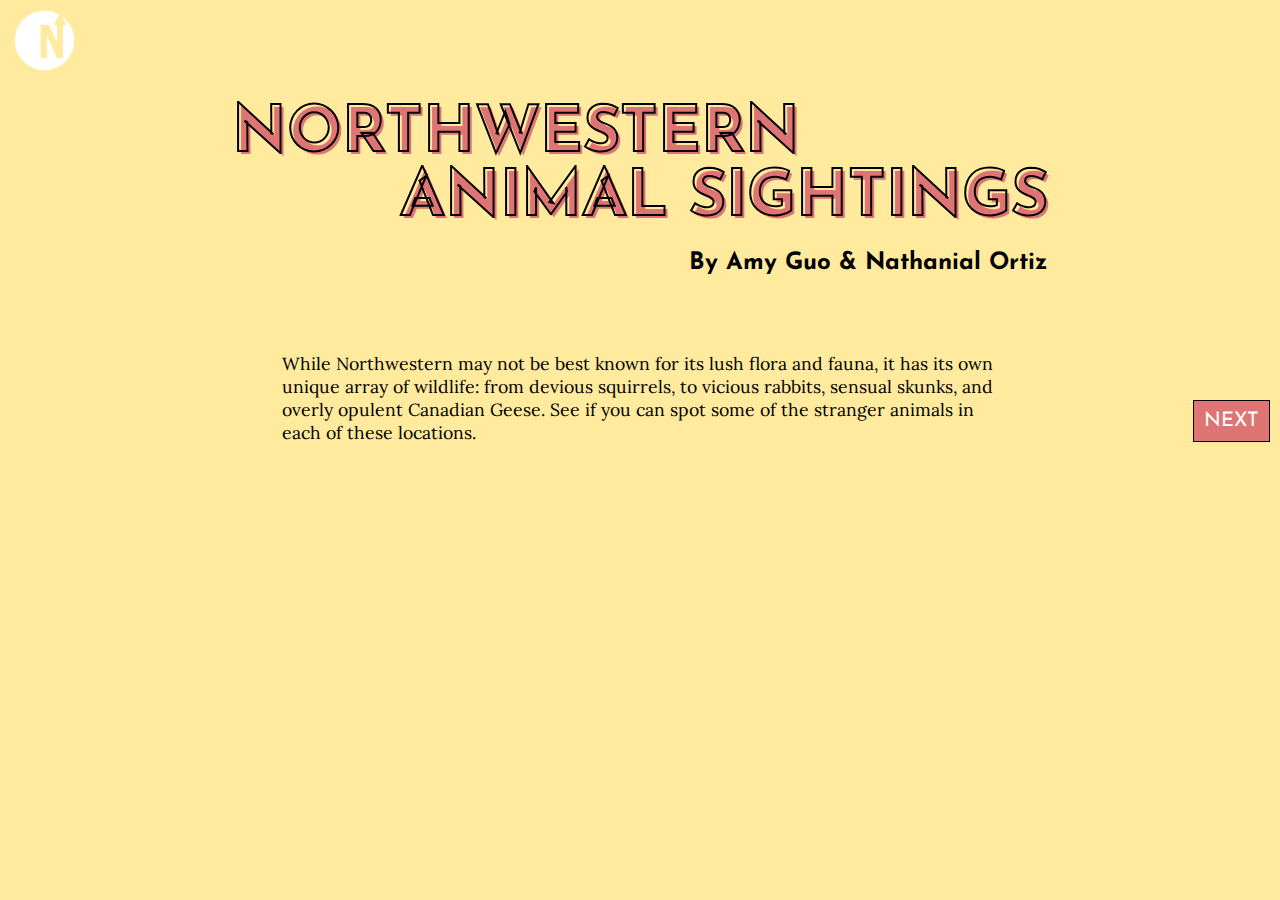
<file: HorizontalNagivationWithJS/index.html>
<!DOCTYPE html>
<html lang="en">
  <head>
    <meta charset="UTF-8" />
    <meta http-equiv="X-UA-Compatible" content="IE=edge" />
    <meta name="viewport" content="width=device-width, initial-scale=1.0" />
    <title>Northwestern Animal Spottings</title>
    <link rel="preconnect" href="https://fonts.gstatic.com" />
    <link
      href="https://fonts.googleapis.com/css2?family=Josefin+Sans:wght@700&display=swap"
      rel="stylesheet"
    />
    <link
      href="https://fonts.googleapis.com/css2?family=Lora&display=swap"
      rel="stylesheet"
    />
    <link rel="stylesheet" href="style.css" />
  </head>
  <body>
    <nav class="mag-navbar">
      <a class="homepage-link" href="https://northbynorthwestern.com/">
        <svg
          version="1.0"
          xmlns="http://www.w3.org/2000/svg"
          class="nbn-logo-nav"
          viewBox="0 0 1024.000000 1024.000000"
          preserveAspectRatio="xMidYMid meet"
        >
          <g
            class="svg-path nbn-path"
            transform="translate(0.000000,1024.000000) scale(0.100000,-0.100000)"
            fill="currentColor"
            stroke="none"
          >
            <path
              d="M4940 9953 c-891 -34 -1755 -309 -2480 -788 -714 -472 -1315 -1155        -1690 -1920 -256 -524 -403 -1040 -472 -1665 -20 -181 -17 -778 5 -965 138        -1165 628 -2168 1439 -2950 979 -943 2278 -1447 3551 -1377 361 20 653 64        1008 153 1403 350 2469 1207 3139 2524 267 524 425 1046 497 1635 25 207 25        772 0 985 -156 1312 -712 2376 -1662 3179 -147 125 -295 240 -300 234 -2 -2        155 -307 350 -678 195 -371 355 -678 355 -682 0 -5 -128 -8 -285 -8 l-285 0 0        -2690 0 -2690 -472 2 -471 3 -835 1877 c-459 1033 -838 1875 -843 1872 -5 -3        -9 -795 -9 -1885 l0 -1879 -490 0 -490 0 0 2695 0 2695 676 0 676 0 25 -27        c14 -16 49 -84 80 -153 296 -676 1177 -2651 1184 -2656 5 -3 9 582 9 1415 l0        1421 -255 0 c-140 0 -255 3 -255 6 0 3 194 374 431 825 237 451 433 828 436        838 4 15 -14 29 -84 69 -610 343 -1327 544 -2084 582 -186 9 -229 10 -399 3z"
            ></path>
          </g>
        </svg>
      </a>
    </nav>
    <div id="content">
      <div class="header">
        <h1>
          <span style="float: left">NORTHWESTERN</span>
          <span style="float: right">ANIMAL SIGHTINGS</span>
        </h1>
        <h2 class="names">By Amy Guo & Nathanial Ortiz</h2>
      </div>
      <div class="text">
        <p>
          While Northwestern may not be best known for its lush flora and fauna,
          it has its own unique array of wildlife: from devious squirrels, to
          vicious rabbits, sensual skunks, and overly opulent Canadian Geese.
          See if you can spot some of the stranger animals in each of these
          locations.
        </p>

        <!--when you click this button, it will call the changepage function on the first page-->
        <button onclick="change(0)" class="next">NEXT</button>
      </div>
    </div>

    <!--import your javascript-->
    <script src="script.js"></script>
  </body>
</html>
</file>
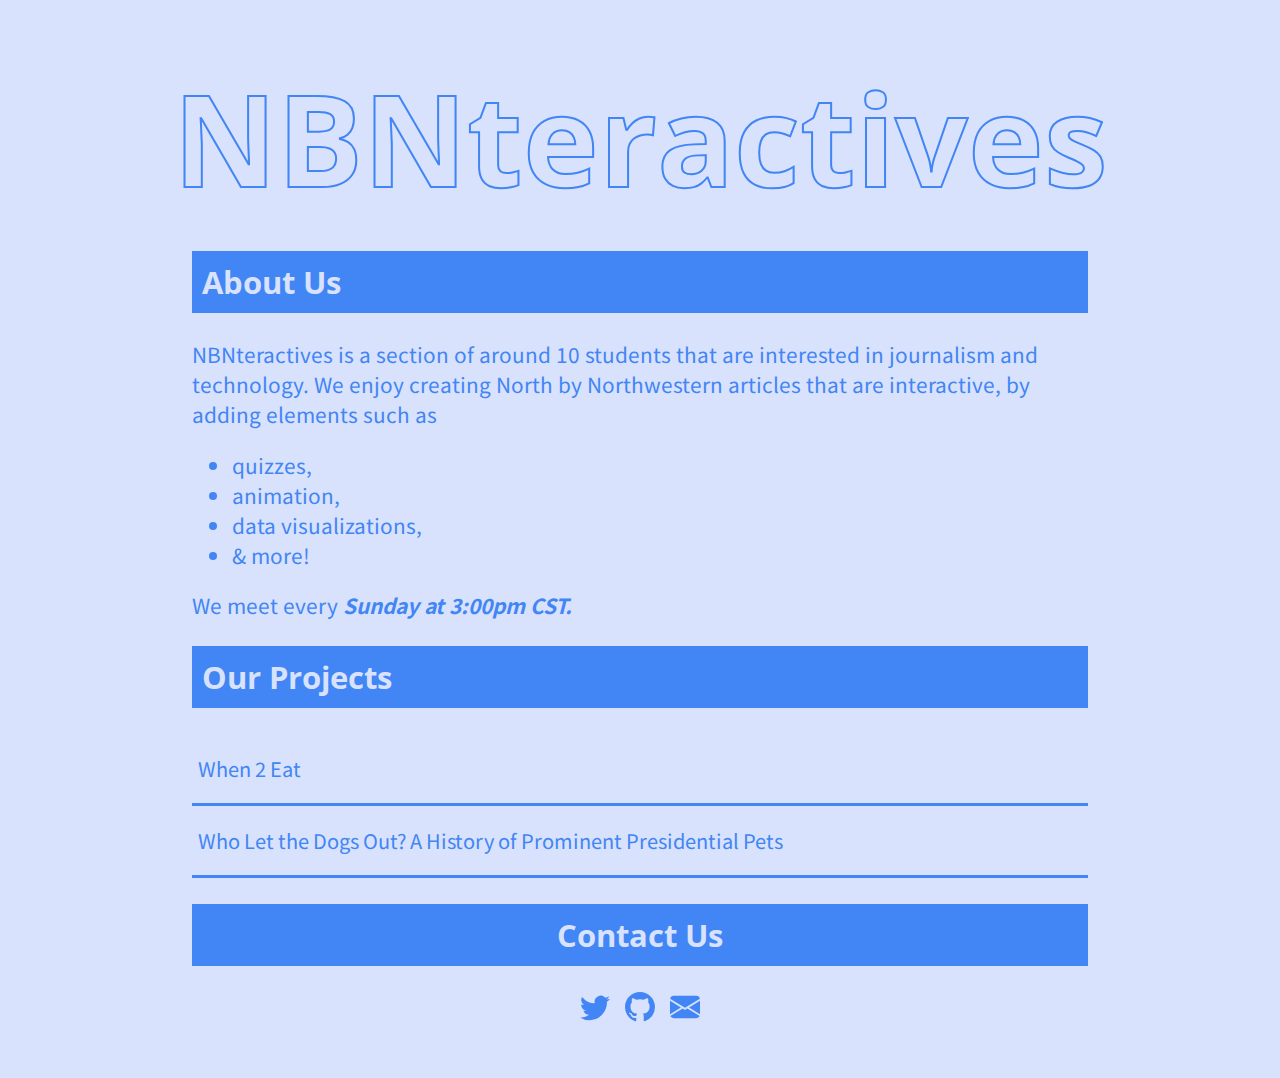
<file: HTML_CSS/index.html>
<!DOCTYPE html><!-- this must be the first thing in the document!-->

<!--the html tag surrounds all the html content in your document-->
<html lang="en">

<!-- The head tag contains all your meta data! -->
  <head>
    <meta charset="UTF-8" />

    <!-- this makes it so your content will scale, depending on the size of the user's device-->
    <meta name="viewport" content="width=device-width, initial-scale=1.0" />

    <!--this is your title, which shows up as the name on your tab-->
    <title>NBNteractives</title>

    <!-- Link to external Google Fonts -->
    <link rel="preconnect" href="https://fonts.gstatic.com">
<link href="https://fonts.googleapis.com/css2?family=Noto+Sans+JP:wght@300&family=Open+Sans:ital,wght@1,700&display=swap" rel="stylesheet">

<!--Link to an external stylesheet-->
    <link rel="stylesheet" href="style.css">
  </head>


  <!--  the body tag is the visible content of your page! (basically anything that doesn't go in <head>)-->
  <body>

    <!--This is your top-level header (h1), it should usually be the title of your article -->
    <h1>NBNteractives</h1>

    <!--this is a div section for the content, in this case the About, Projects, and Contact Us Section--> 
    <div class = "content">

      <!-- div section for the About Section-->
    <div class = "about">

      <!-- This specifies a heading of a different level. It isn't the title of your article, but a subsection, which is why you use the h2 tag. -->
<h2> About Us</h2>

<!-- A paragraph, <p> that describes what NBNteractives is!-->
    <p>
      NBNteractives is a section of around 10 students that are interested in
      journalism and technology. We enjoy creating North by Northwestern
      articles that are interactive, by adding elements such as
      
      <!--the <ul> tag defines an unordered list-->
      <ul>
        <!-- each <li> in an unordered list is a bullet point -->
          <li>quizzes,</li>
          <li>animation,</li>
          <li>data visualizations,</li>
          <li>& more!</li>
      </ul> We meet every 
      <!-- this <em> tag emphasizes specific text in your paragraph. -->
        <!-- within the <em> tag, I included a link using the <a> tag-->
          <!--the href="https://zoom.us/" attribute links the text to Zoom (pretend its a link to our zoom meeting LOL) -->
          <!--the target="blank" attribute opens the link on a new page -->
        <em> <a href="https://zoom.us/" target="_blank"> Sunday at 3:00pm CST. </a></em>
    
    </p>

</div>

<!--Div Section for Projects-->
<div class = "projects">
  <!-- Another <h2> which defines what the subsection is about!-->
    <h2> Our Projects</h2>

    <!--Accordion tutorial from https://www.w3schools.com/howto/howto_js_accordion.asp -->

    <!--Accordion for When 2 Eat-->
    <button class="accordion">When 2 Eat</button>

    <!-- this panel is hidden until the user presses the button above-->
    <div class="panel">

      
      <img src="when2eat.png">
      <p> <em>Description:</em> Whether you're looking for a late-night bite or a new brunch spot, enter a time and a day of the week and we'll let you know which Evanston restaurants are open!</p>

      <p> <em>Author:</em> David Deloso</p>

      <p> <em>Technologies Used:</em> d3.js, leaflet.js</p>

      <p> <em>Date Published:</em> January 2021 </p>
    </div>

    <!--Accordion for Presidential Dogs Article-->
    <button class="accordion">Who Let the Dogs Out? A History of Prominent Presidential Pets</button>
    <div class="panel">
      <img src="dogs.png">
      <p> <em>Description:</em> A History of Prominent Presidential Pets
      </p>

      <p> <em>Author:</em> Olivia Lloyd</p>

      <p> <em>Technologies Used:</em> gsap.js</p>
      <p> <em>Date Published:</em> January 2021</p>
    </div>
    
</div>
<!--Contact Us-->
<div class = "contactus">
  <h2> Contact Us </h2>


  <!-- icons from https://icons.getbootstrap.com/-->
  <!--twitter-->
  <div class="icons">
    <a class="icon" href="https://twitter.com/nbn_tweets" target="_blank">
      <svg
        xmlns="http://www.w3.org/2000/svg"
        width="30"
        height="30"
        fill="currentColor"
        class="bi bi-twitter"
        viewBox="0 0 16 16"
      >
        <path
          d="M5.026 15c6.038 0 9.341-5.003 9.341-9.334 0-.14 0-.282-.006-.422A6.685 6.685 0 0 0 16 3.542a6.658 6.658 0 0 1-1.889.518 3.301 3.301 0 0 0 1.447-1.817 6.533 6.533 0 0 1-2.087.793A3.286 3.286 0 0 0 7.875 6.03a9.325 9.325 0 0 1-6.767-3.429 3.289 3.289 0 0 0 1.018 4.382A3.323 3.323 0 0 1 .64 6.575v.045a3.288 3.288 0 0 0 2.632 3.218 3.203 3.203 0 0 1-.865.115 3.23 3.23 0 0 1-.614-.057 3.283 3.283 0 0 0 3.067 2.277A6.588 6.588 0 0 1 .78 13.58a6.32 6.32 0 0 1-.78-.045A9.344 9.344 0 0 0 5.026 15z"
        />
      </svg>
    </a>
    &nbsp;
    <!--github-->
    <a
      class="icon"
      href="https://github.com/"
      target="_blank"
    >
    <svg xmlns="http://www.w3.org/2000/svg" width="30" height="30" fill="currentColor" class="bi bi-github" viewBox="0 0 16 16">
      <path d="M8 0C3.58 0 0 3.58 0 8c0 3.54 2.29 6.53 5.47 7.59.4.07.55-.17.55-.38 0-.19-.01-.82-.01-1.49-2.01.37-2.53-.49-2.69-.94-.09-.23-.48-.94-.82-1.13-.28-.15-.68-.52-.01-.53.63-.01 1.08.58 1.23.82.72 1.21 1.87.87 2.33.66.07-.52.28-.87.51-1.07-1.78-.2-3.64-.89-3.64-3.95 0-.87.31-1.59.82-2.15-.08-.2-.36-1.02.08-2.12 0 0 .67-.21 2.2.82.64-.18 1.32-.27 2-.27.68 0 1.36.09 2 .27 1.53-1.04 2.2-.82 2.2-.82.44 1.1.16 1.92.08 2.12.51.56.82 1.27.82 2.15 0 3.07-1.87 3.75-3.65 3.95.29.25.54.73.54 1.48 0 1.07-.01 1.93-.01 2.2 0 .21.15.46.55.38A8.012 8.012 0 0 0 16 8c0-4.42-3.58-8-8-8z"/>
    </svg>
    </a>
    &nbsp;
    <!--email-->
    <a class="icon" >
      <svg
        xmlns="http://www.w3.org/2000/svg"
        width="30"
        height="30"
        fill="currentColor"
        class="bi bi-envelope-fill"
        viewBox="0 0 16 16"
      >
        <path
          d="M.05 3.555A2 2 0 0 1 2 2h12a2 2 0 0 1 1.95 1.555L8 8.414.05 3.555zM0 4.697v7.104l5.803-3.558L0 4.697zM6.761 8.83l-6.57 4.027A2 2 0 0 0 2 14h12a2 2 0 0 0 1.808-1.144l-6.57-4.027L8 9.586l-1.239-.757zm3.436-.586L16 11.801V4.697l-5.803 3.546z"
        />
      </svg>
</div>
</div>

<!--this is Javascript, which goes in the <script> tag -->
<script>

  //the getElementsByClassName("accordion") is a method that returns an array-like object of all the elements that have the className "accordion"
  var acc = document.getElementsByClassName("accordion");

  var i;

  for (i = 0; i < acc.length; i++) {

    //if one of the accordion button's was clicked, then perform the following function
    acc[i].addEventListener("click", function() {

      //the panel is the element immediately following the button with class "accordion", which is why it is the nextElementSibling 
      var panel = this.nextElementSibling;

      //if the panel's CSS style has display:block, change the style to display:none
      if (panel.style.display === "block") {
        panel.style.display = "none";
      } 
      //otherwise, change the panel's style to display:block
      else {
        panel.style.display = "block";
      }
    });
  }
  </script>
  </body>

</html>
</file>
<file: HorizontalNagivationWithJS/style.css>
body {
  background-color: #ffea9e;
  margin: 0;
}
.header {
  padding: 40px;
  text-align: center;
  font-family: "Josefin Sans", sans-serif;
  display: block;
  overflow: auto;
}
h1 {
  font-size: 4em;
  -webkit-text-stroke: 2px black;
  -webkit-text-fill-color: transparent;
  text-shadow: 3px 3px #de7474;
}
#content {
  width: 70vw;
  margin: auto;
  display: block;
  overflow: auto;
  padding: 20px;
}
h1,
h2,
h3 {
  font-family: "Josefin Sans", sans-serif;
}
h2 {
  font-size: 1, 8em;
}
.names {
  float: right;
}
.firstletter {
  font-size: 2em;
}
img {
  width: 100%;
  display: block;
}
p {
  font-size: 1.1em;
  font-family: "Lora", serif;
}

.text {
  width: 80%;
  margin: auto;
  padding-bottom: 30px;
}

.animal {
  background-color: #ffea9e;
  padding: 1.4vw;
  margin-bottom: 30px;
}

.topleft {
  position: absolute;
  top: 8px;
  left: 16px;
}

/* MOBILE STYLING - add any mobile specific CSS here but please leave navbar styling as is!*/

@media screen and (max-width: 800px) {
  .content {
    width: 95%;
  }
}

.mag-navbar {
  position: fixed;
  left: 0;
  right: 0;
  top: 0;
  height: 7vh;
  padding: 1vh 0;
  z-index: 1;
}
.nbn-logo-nav {
  margin-left: 1vw;
  height: 100%;
}
.nbn-path {
  fill: white;
  transition: fill 1s ease;
}
.homepage-link:hover .nbn-path {
  fill: #b6acd1;
}

button {
  background-color: #de7474;
  border: 1px solid black;
  display: inline-block;
  color: white;
  padding: 10px;
  text-align: center;
  font-family: "Josefin Sans", sans-serif;
  font-size: 20px;
  cursor: pointer;
}
button:hover {
  background-color: white;
  color: #de7474;
}
.next {
  float: right;
  position: absolute;
  right: 10px;
  top: 400px;
}
.back {
  float: left;
  left: 10px;
  position: absolute;
  top: 400px;
}
</file>
<file: HTML_CSS/style.css>
body {
  margin: 0px;
  background-color: #d8e2fd;
  margin-top: 50px;
  margin-bottom: 50px;
}
h1 {
  text-align: center;
  /*The font size is 10% of the viewport's width*/
  /*Ex: if the viewport width is 500px, then the font-size is 50px*/
  font-size: 10vw;
  font-family: "Open Sans", sans-serif;
  /*More on webkit text stroke here: https://developer.mozilla.org/en-US/docs/Web/CSS/-webkit-text-stroke*/
  -webkit-text-stroke: 2px #4285f4;
  -webkit-text-fill-color: transparent;

  /*The transition property will change the text-shadow property value smoothly, over the duration of 1s*/
  transition: text-shadow 1s;
  margin: 0px;
}

/*this selector will activate when the mouse hovers over the h1 element*/
h1:hover {
  /*adds a text shadow*/
  text-shadow: -3px -3px #4285f4;
}
h2 {
  font-family: "Open Sans", sans-serif;
  color: #d8e2fd;
  background-color: #4285f4;
  padding: 10px;
}
.content {
  width: 70%;
  margin: auto; /*centers the element with class="content into the center*/
  font-family: "Noto Sans JP", sans-serif;
  color: #4285f4;
  /*this 1.3x the default font size */
  font-size: 1.3em;
}

em {
  font-weight: bold;
}
em:hover {
  /*"underlines" the text on hover by adding a border to the bottom */
  border-bottom: 3px solid #4285f4;
}

a {
  /* by default, the <a> tag is underlined and has a color */
  text-decoration: none;
  color: #4285f4;
}

/*styles the buttons with class="accordion*/
.accordion {
  color: #4285f4;
  background-color: transparent;
  cursor: pointer; /*on hover, the cursor turns into a pointer*/
  width: 100%;
  border: none;
  text-align: left;
  outline: none;
  font-family: "Noto Sans JP", sans-serif;
  font-size: 20px;
  border-bottom: 3px solid #4285f4;
  padding-bottom: 20px;
  padding-top: 20px;
}

.accordion:hover {
  color: #957fef;
  border-bottom: 3px solid #957fef;
}

.panel {
  padding: 20px;
  display: block;
  height: auto;
  overflow: auto;
  display: none;
}

.panel img {
  float: left;
  margin-right: 15px;
  width: 50%;
}

.panel p {
  display: block;
}
.contactus {
  text-align: center;
}
</file>
